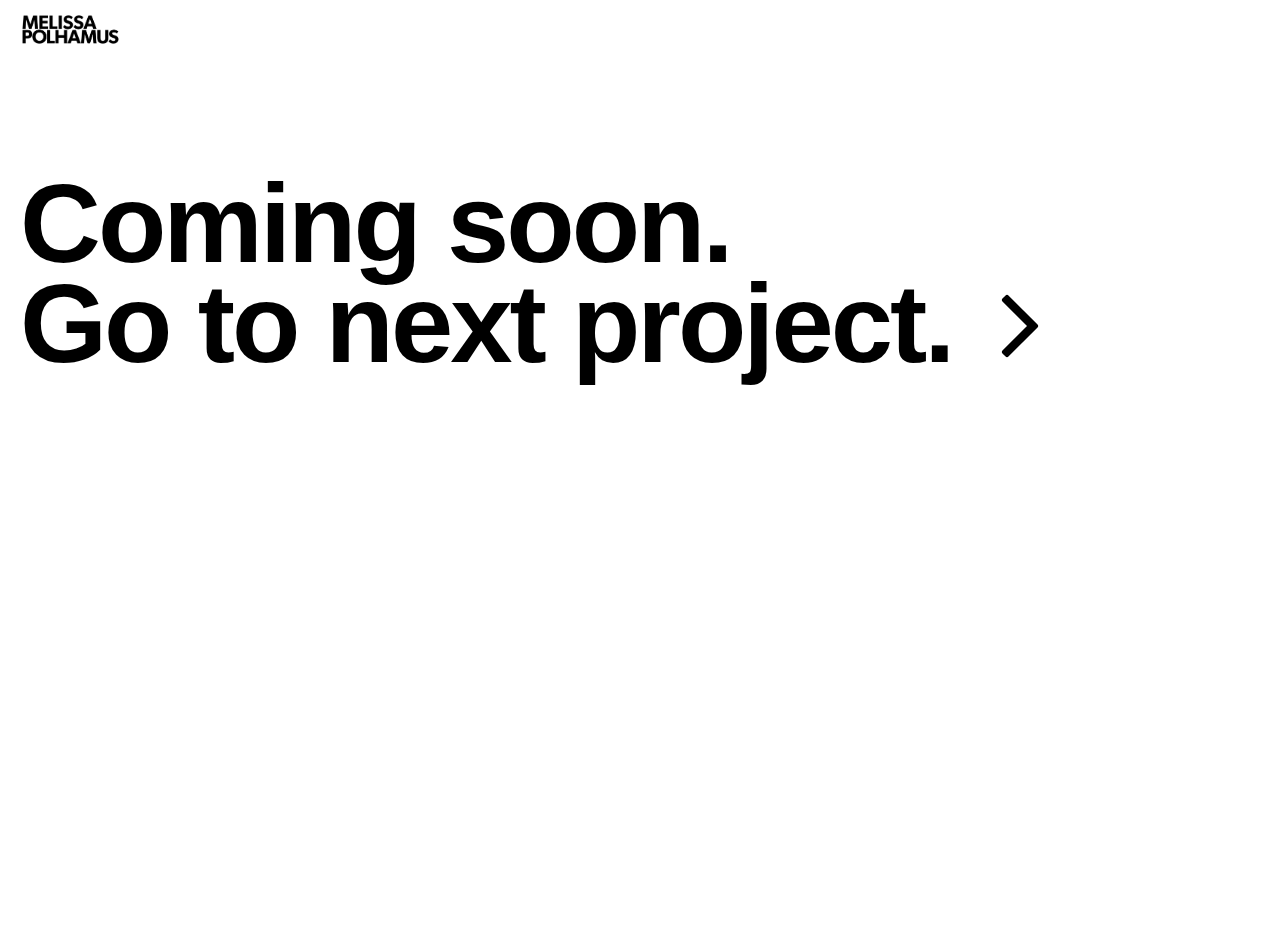
<file: coming-soon.html>
<!DOCTYPE html>
<html lang="en">

<head>
	<title>Melissa Plohamus</title>

	<link href="https://fonts.googleapis.com/css?family=Roboto:100,100i,300,300i,400,400i,500,500i,700,700i,900,900i" rel="stylesheet">

	<link rel="stylesheet" href="css/normalize.css">
	<link rel="stylesheet" href="css/simple-grid.css">
	<link rel="stylesheet" href="css/ideal-image-slider.css">
    <link rel="stylesheet" href="css/default.css">
	<link href="http://vjs.zencdn.net/5.8.8/video-js.css" rel="stylesheet">
    <link rel="stylesheet" href="https://cdnjs.cloudflare.com/ajax/libs/font-awesome/4.7.0/css/font-awesome.min.css">
    
    <link rel="stylesheet" href="css/styles.css">

    <meta name="viewport" content="width=device-width, initial-scale=1.0">
</head>

<body class="interior-pages">

	<div class="nav-interior-pages">
		<a href="./index.html">
			<img src="img/logo/MP_logo_no_notch.png" class="nav-logo">
		</a>

	</div>

	<section class="more-simon-malls top-margin">

			<div class="grid grid-pad">
		
				<div class="col-1-1">

				    <div class="content">
				        <p class="coming-soon">Coming soon.
				        <br>Go to next project.
				        <a href="./index.html#next-jones-ny">
				        	<i class="fa fa-angle-right"></i>
				        </a></p>
				    </div>

				</div>
			</div>

	</section>


</body>

</html>
</file>
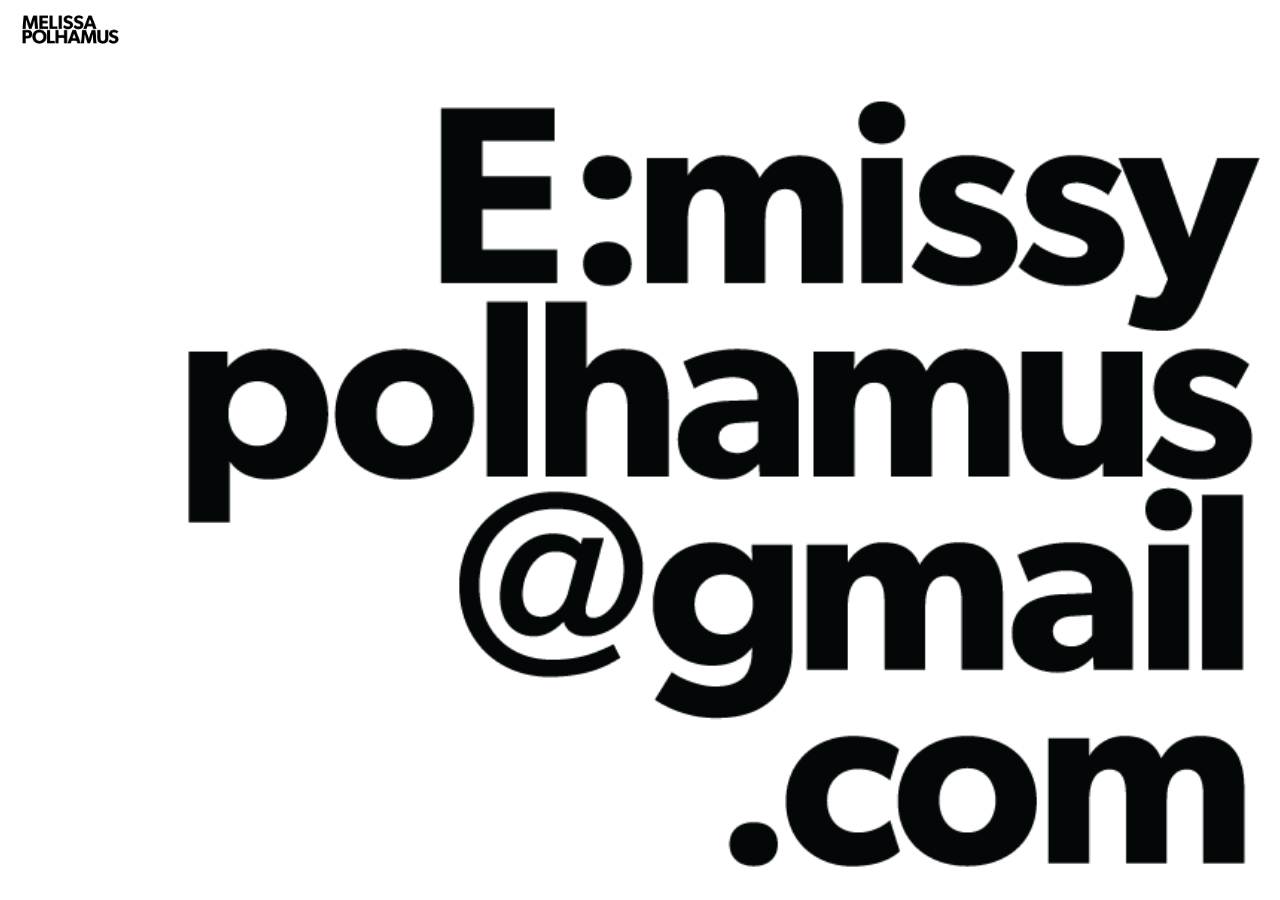
<file: contact.html>
<!DOCTYPE html>
<html lang="en">

<head>
	<title>Melissa Plohamus</title>

	<!-- <link href="https://fonts.googleapis.com/css?family=Roboto:100,100i,300,300i,400,400i,500,500i,700,700i,900,900i" rel="stylesheet"> -->

	<link href="https://fonts.googleapis.com/css?family=Hind+Guntur:300,400,500,600,700" rel="stylesheet">

	<link rel="stylesheet" href="css/normalize.css">
	<link rel="stylesheet" href="css/simple-grid.css">
    <link rel="stylesheet" href="css/styles.css">

</html>

<body>

	<div class="nav-interior-pages">
		<a href="./index.html">
			<img src="img/logo/MP_logo_no_notch.png" class="nav-logo">
		</a>

	</div>

	    
    <!-- <div class="height100"> -->
       
       <!-- <div class="content logo-position height100">
       		<a href= "mailto:missypolhamus@gmail.com?Subject=Hello Melissa">
	       		<img src="img/elements/email_graphic.png" class="main-image" id="contact-size">
       		</a>
       </div>

    </div> -->
	    	
	

	<div class="grid grid-pad height100">
	    
	    <div class="col-1-1">
	       <div class="content">
	       		<a href= "mailto:missypolhamus@gmail.com?Subject=Hello Melissa">
		       		<img src="img/elements/email_graphic.png" class="main-image" id="contact-size">
	       		</a>
	       </div>
	    </div>
	    	
	</div>
	
</body>
</file>
<file: css/simple-grid.css>
/*
  Simple Grid
  Project Page - http://thisisdallas.github.com/Simple-Grid/
  Author - Dallas Bass
  Site - http://dallasbass.com
*/


[class*='grid'],
[class*='col-'],
[class*='mobile-'],
.grid:after {
  -webkit-box-sizing: border-box;
  -moz-box-sizing: border-box;
  box-sizing: border-box;
}

[class*='col-'] {
  float: left;
    min-height: 1px;
  padding-right: 20px; /* column-space */
}

[class*='col-'] [class*='col-']:last-child {
  padding-right: 0;
}

.grid {
  width: 100%;
  max-width: 1140px;
  min-width: 748px; /* when using padded grid on ipad in portrait mode, width should be viewport-width - padding = (768 - 20) = 748. actually, it should be even smaller to allow for padding of grid containing element */
  margin: 0 auto;
  overflow: hidden;
}

.grid:after {
  content: "";
  display: table;
  clear: both;
}

.grid-pad {
  padding-top: 20px;
  padding-left: 20px; /* grid-space to left */
  padding-right: 0; /* grid-space to right: (grid-space-left - column-space) e.g. 20px-20px=0 */
}

.push-right {
  float: right;
}

/* Content Columns */

.col-1-1 {
  width: 100%;
}
.col-2-3, .col-8-12 {
  width: 66.66%;
}

.col-1-2, .col-6-12 {
  width: 50%;
}

.col-1-3, .col-4-12 {
  width: 33.33%;
}

.col-1-4, .col-3-12 {
  width: 25%;
}

.col-1-5 {
  width: 20%;
}

.col-1-6, .col-2-12 {
  width: 16.667%;
}

.col-1-7 {
  width: 14.28%;
}

.col-1-8 {
  width: 12.5%;
}

.col-1-9 {
  width: 11.1%;
}

.col-1-10 {
  width: 10%;
}

.col-1-11 {
  width: 9.09%;
}

.col-1-12 {
  width: 8.33%
}

/* Layout Columns */

.col-11-12 {
  width: 91.66%
}

.col-10-12 {
  width: 83.333%;
}

.col-9-12 {
  width: 75%;
}

.col-5-12 {
  width: 41.66%;
}

.col-7-12 {
  width: 58.33%
}

/* Pushing blocks */

.push-2-3, .push-8-12 {
  margin-left: 66.66%;
}

.push-1-2, .push-6-12 {
  margin-left: 50%;
}

.push-1-3, .push-4-12 {
  margin-left: 33.33%;
}

.push-1-4, .push-3-12 {
  margin-left: 25%;
}

.push-1-5 {
  margin-left: 20%;
}

.push-1-6, .push-2-12 {
  margin-left: 16.667%;
}

.push-1-7 {
  margin-left: 14.28%;
}

.push-1-8 {
  margin-left: 12.5%;
}

.push-1-9 {
  margin-left: 11.1%;
}

.push-1-10 {
  margin-left: 10%;
}

.push-1-11 {
  margin-left: 9.09%;
}

.push-1-12 {
  margin-left: 8.33%
}

@media handheld, only screen and (max-width: 767px) {
  .grid {
    width: 100%;
    min-width: 0;
    margin-left: 0;
    margin-right: 0;
    padding-left: 20px; /* grid-space to left */
    padding-right: 10px; /* grid-space to right: (grid-space-left - column-space) e.g. 20px-10px=10px */
  }

  [class*='col-'] {
    width: auto;
    float: none;
    margin: 10px 0;
    padding-left: 0;
    padding-right: 10px; /* column-space */
  }

  [class*='col-'] [class*='col-'] {
    padding-right: 0;
  }

  /* Mobile Layout */

  [class*='mobile-col-'] {
    float: left;
    margin: 0 0 10px;
    padding-left: 0;
    padding-right: 10px; /* column-space */
    padding-bottom: 0;
  }

  .mobile-col-1-1 {
    width: 100%;
  }
  .mobile-col-2-3, .mobile-col-8-12 {
    width: 66.66%;
  }

  .mobile-col-1-2, .mobile-col-6-12 {
    width: 50%;
  }

  .mobile-col-1-3, .mobile-col-4-12 {
    width: 33.33%;
  }

  .mobile-col-1-4, .mobile-col-3-12 {
    width: 25%;
  }

  .mobile-col-1-5 {
    width: 20%;
  }

  .mobile-col-1-6, .mobile-col-2-12 {
    width: 16.667%;
  }

  .mobile-col-1-7 {
    width: 14.28%;
  }

  .mobile-col-1-8 {
    width: 12.5%;
  }

  .mobile-col-1-9 {
    width: 11.1%;
  }

  .mobile-col-1-10 {
    width: 10%;
  }

  .mobile-col-1-11 {
    width: 9.09%;
  }

  .mobile-col-1-12 {
    width: 8.33%
  }

  /* Layout Columns */

  .mobile-col-11-12 {
    width: 91.66%
  }

  .mobile-col-10-12 {
    width: 83.333%;
  }

  .mobile-col-9-12 {
    width: 75%;
  }

  .mobile-col-5-12 {
    width: 41.66%;
  }

  .mobile-col-7-12 {
    width: 58.33%
  }

  .hide-on-mobile {
    display: none !important;
    width: 0;
    height: 0;
  }
}
</file>
<file: css/ideal-image-slider.css>
/*
 * Ideal Image Slider v1.5.1
 *
 * By Gilbert Pellegrom
 * http://gilbert.pellegrom.me
 *
 * Copyright (C) 2014 Dev7studios
 * https://raw.githubusercontent.com/gilbitron/Ideal-Image-Slider/master/LICENSE
 */

.ideal-image-slider {
	position: relative;
	overflow: hidden;
}
.iis-slide {
	display: block;
	bottom: 0;
	text-decoration: none;
	position: absolute;
	top: 0;
	left: 0;
	width: 100%;
	height: 100%;
	background-repeat: no-repeat;
	background-position: 50% 50%;
	background-size: cover;
	text-indent: -9999px;
}

/* Slide effect */
.iis-effect-slide .iis-slide {
	opacity: 0;
	-webkit-transition-property: -webkit-transform;
	   -moz-transition-property: -moz-transform;
		 -o-transition-property: -o-transform;
			transition-property: transform;
	-webkit-transition-timing-function: ease-out;
	   -moz-transition-timing-function: ease-out;
		 -o-transition-timing-function: ease-out;
			transition-timing-function: ease-out;
	-webkit-transform: translateX(0%);
		-ms-transform: translateX(0%);
			transform: translateX(0%);
}
.iis-effect-slide .iis-current-slide {
	opacity: 1;
	z-index: 1;
}
.iis-effect-slide .iis-previous-slide {
	-webkit-transform: translateX(-100%);
		-ms-transform: translateX(-100%);
			transform: translateX(-100%);
}
.iis-effect-slide .iis-next-slide {
	-webkit-transform: translateX(100%);
		-ms-transform: translateX(100%);
			transform: translateX(100%);
}
.iis-effect-slide.iis-direction-next .iis-previous-slide,
.iis-effect-slide.iis-direction-previous .iis-next-slide { opacity: 1; }

/* Touch styles */
.iis-touch-enabled .iis-slide { z-index: 1; }
.iis-touch-enabled .iis-current-slide { z-index: 2; }
.iis-touch-enabled.iis-is-touching .iis-previous-slide,
.iis-touch-enabled.iis-is-touching .iis-next-slide { opacity: 1; }

/* Fade effect */
.iis-effect-fade .iis-slide {
	-webkit-transition-property: opacity;
	   -moz-transition-property: opacity;
		 -o-transition-property: opacity;
			transition-property: opacity;
	-webkit-transition-timing-function: ease-in;
	   -moz-transition-timing-function: ease-in;
		 -o-transition-timing-function: ease-in;
			transition-timing-function: ease-in;
	opacity: 0;
}
.iis-effect-fade .iis-current-slide {
	opacity: 1;
	z-index: 1;
}
</file>
<file: css/default.css>
/*
 * Ideal Image Slider Default Theme
 * Version: 1.2.0
 */

.ideal-image-slider {
	background-color: #fff;
	background-image: url("[data-uri]");
	background-repeat: no-repeat;
	background-position: 50% 50%;
	background-size: 32px 32px;
}

/* Navigation */
.iis-previous-nav,
.iis-next-nav {
	position: absolute;
	top: 50%;
	z-index: 20;
	display: block;
	width: 30px;
	/*width: 60px;*/
	height: 30px;
	/*width: 60px;*/
	text-indent: -9999px;
	background-repeat: no-repeat;
	/*background-color: rgba(0,0,0,0.5);*/
	border-radius: 50px;
	/*background-size: 48px 48px;*/
	background-size: 20px 20px;
/*	cursor: pointer;
*/	opacity: 0;
	-webkit-transform: translateY(-50%);
		-ms-transform: translateY(-50%);
			transform: translateY(-50%);
	-webkit-transition: 0.3s ease-out;
	   -moz-transition: 0.3s ease-out;
		 -o-transition: 0.3s ease-out;
			transition: 0.3s ease-out;
}
.iis-previous-nav {
	left: 5%;
	background-position: 35% 50%;
	background-image: url("[data-uri]");
}
.iis-next-nav {
	right: 5%;
	background-position: 65% 50%;
	background-image: url("[data-uri]");
}
.ideal-image-slider:hover .iis-previous-nav,
.ideal-image-slider:hover .iis-next-nav { opacity: 0.5; }
.ideal-image-slider:hover .iis-previous-nav:hover,
.ideal-image-slider:hover .iis-next-nav:hover { opacity: 1.0; }

/* Bullet Navigation */
.iis-bullet-nav {
	position: absolute;
	bottom: 5%;
	right: 5%;
	z-index: 15;
	width: 90%;
	text-align: right;
	opacity: 0.4;
	-webkit-transition: 0.3s ease-out;
	   -moz-transition: 0.3s ease-out;
		 -o-transition: 0.3s ease-out;
			transition: 0.3s ease-out;
}
.iis-has-captions .iis-bullet-nav { max-width: 42%; }
.iis-bullet-nav a {
	display: inline-block;
	width: 10px;
	height: 10px;
	background: transparent;
	text-indent: 9999px;
	margin: 0 5px;
	border: 3px solid rgba(0,0,0,0.5);
	border-radius: 10px;
	cursor: pointer;
	-webkit-transition: 0.3s ease-out;
	   -moz-transition: 0.3s ease-out;
		 -o-transition: 0.3s ease-out;
			transition: 0.3s ease-out;
}
.iis-bullet-nav a.iis-bullet-active,
.iis-bullet-nav a:hover { background: #fff; }
.ideal-image-slider:hover .iis-bullet-nav { opacity: 0.7; }
.ideal-image-slider:hover .iis-bullet-nav:hover { opacity: 1.0; }

/* Captions */
.iis-has-captions .iis-slide { text-indent: 0; }
.iis-caption {
	position: absolute;
	left: 5%;
	bottom: 5%;
	max-width: 90%;
	z-index: 10;
	background: #000;
	background: rgba(0,0,0,0.5);
	padding: 5px 15px;
	border-radius: 10px;
	font: 14px/1.6em "Helvetica Neue", Helvetica, Arial, sans-serif;
	color: #fff;
	-webkit-box-sizing: border-box;
	-moz-box-sizing: border-box;
	box-sizing: border-box;
}
.iis-has-bullet-nav .iis-caption { max-width: 42%; }
.iis-caption .iis-caption-title { font-weight: bold; }
.iis-caption .iis-caption-content {
	font-size: 13px;
	line-height: 1.6em;
	color: #eee;
}
.iis-caption .iis-caption-content a,
.iis-caption .iis-caption-content a:visited {
	color: #eee;
	text-decoration: underline;
	border: 0;
}
.iis-caption .iis-caption-content a:hover,
.iis-caption .iis-caption-content a:active {
	color: #fff;
}
</file>
<file: css/styles.css>
/*Melissa Polhamus*/

/*OVERALL PAGE SETUP*/

* {
	box-sizing: border-box;
}

body{
	/*font-family: 'Roboto', sans-serif;*/
	font-family: 'Hind Guntur', sans-serif;
	font-size: 100%;
	font-weight: 300;
	/*background-color: #EBE8E6;*/

	
}

body, html{
	height: 100%;
}

section{
	margin-bottom: 400px;
}

@media handheld, only screen and (max-width: 767px){
	section{
	margin-bottom: 150px;}
}


.content{
	position: relative;
}

.height100{
	height:100%;
	position: relative;
}

.col-1-1{
	position: relative;
	z-index: 200;
}

.col-1-2{
	position: relative;
}

.logo-position{
	position: absolute;
	bottom: 7%;
}

.grid{
	overflow: visible;
	max-width: 1300px;
}

/*END OVERALL PAGE SETUP*/


/*CONTACT PAGE*/

#contact-size{
	width: 85%;
	position: fixed;
	right: 20px;
	bottom: 20px;
	/*margin-left: 20%;*/
}

@media handheld, only screen and (max-width: 767px){
	#contact-size{
	width: 90%;}
}

@media screen and (min-width: 1600px){
	#contact-size{
	width: 60%;}
}



/* END  contact page */



/*LANDING PAGE MAIN LOGO/BIO*/

.MP-logo img{
	cursor: pointer;
}

.MP-logo-hidden{
	display: none;
}

.black-logo-hidden{
	display:none;
}


.white-logo-hidden{
	display: none;

}

.white-logo-visible{
	display: inherit;
}


.MP-bio-hidden{
	display: none;
}

.gray-background{
	background-color: #EBE8E6;
}

/*------BIO------*/

.bio-txt{
	padding-left: 20px; 
	padding-right: 50px;
}

.bio-txt h1{

	font-size: 7em;
	font-weight: 700;
	line-height: 90%;
	letter-spacing: -3px;
	margin: 0;

}

.bio-txt h2{
	font-size: 2em;
	font-weight: 700;
	margin: 0;
	margin-top: .5em;

}



@media (max-width: 979px) and (min-width: 768px){
	.bio-txt h1{
		font-size: 5em;
		font-weight: 700;
		line-height: 90%;
		margin: 0;
	}

	.bio-txt h2{
		font-size: 1.75em;
		font-weight: 700;
		margin: 0;
		margin-top: .5em;
	}

}

@media (max-width: 767px){
	.bio-txt h1{
		font-size: 3em;
		font-weight: 700;
		line-height: 90%;
		letter-spacing: -.5px;
		margin: 0;
	}

	.bio-txt h2{
		font-size: 1.5em;
		font-weight: 900;
		margin: 0;
		margin-top: .5em;
	}

}

@media screen and (min-width: 1600px){
	.bio-txt h1{
		font-size: 10em;
		font-weight: 700;
		line-height: 90%;
		letter-spacing: -3px;
		margin: 0;
	}

	.bio-txt h2{
		font-size: 2em;
		font-weight: 700;
		margin: 0;
		margin-top: .5em;
	}

}





/*
@media handheld, only screen and (max-width: 767px){

}
*/



/*LANDING PAGE MAIN LOGO/BIO*/


/*NAVIGATION*/

nav {
  background-color: white;
  position: fixed;
  top: 0;
  /*width: 100%;*/
  z-index: 400;
  display: none;
  padding-left: 20px;
  padding-bottom: 5px;
  padding-top: 13px;
  /*text-align: right;*/
}

nav a {
  color: black;
  font-size: .5em;
  font-weight: 600;
 
}

nav img{
	width: 8%;
	box-shadow: none;
	display: inline-block;

}

.main-nav-scrolled{
	display: inherit;
}

@media handheld, only screen and (max-width: 767px) {
	nav img{ width: 25%;}

}

/*--- FOOTER contact---*/

footer a{
	background-color: white;
  	position: fixed;
  	bottom: 0;
  	right: 0;
  	width: 100%;
  	z-index: 400;
  	padding-top: 5px;
  	padding-bottom: 5px;
  	padding-right: 30px;
  	text-align: right;
  	font-size: .75em;
  	font-weight: 700;
  	display: none;
  	color: black;
}

.footer-scrolled{
	display: inherit;
}



/*--- nav on interior pages---*/

.nav-interior-pages{
	background-color: white;
  	position: fixed;
  	top: 0;
  	/*width: 100%;*/
  	z-index: 400;
  	padding-left: 20px;
  	padding-bottom: 13px;
  	padding-top: 13px;
}

.nav-interior-pages img{
	width: 8%;
	box-shadow: none;
	display: inline-block;
	}

.top-margin{
	margin-top: 50px;
}

@media handheld, only screen and (max-width: 767px) {
	.nav-interior-pages img{ width: 25%;}
	.top-margin{ margin-top: 30px;}
	}






/*END NAVIGATION*/


/*MORE INFO / NEXT BUTTONS*/

.triangle, .triangle-next{
	width: 0;
	height: 0;
	border-style: solid;
	border-width: 0 0 115px 100px;
	border-color: transparent transparent #000000 transparent;
	position: absolute;
	bottom: 0px;
	right: 0px;
}

.more-info-txt{
	color: white;
	font-size: .8em;
	line-height: 120%;
	text-align: right;
	position: absolute;
	bottom: 5px;
	right: 7px;
	display: inherit;
}

.more-info-button:hover .triangle{
		border-color: transparent transparent #F7F307 transparent;
}

.more-info-button:hover .more-info-txt{
	color: black;
	font-weight: 300;
}

.next-button:hover .triangle-next{
	border-color: transparent transparent #FFFFFF transparent;
}

.next-button:hover .next-button-txt{
	color: black;
	font-weight: 300;
	}

a{
	text-align: right;
	text-decoration: none;
	color: black;
}

/*-------- more info large text------*/

p.more-like-this{
	font-size: 7em;
	font-weight: 700;
	line-height: 75%;
	letter-spacing: -3px;
	text-align: left;
	color: black;
	margin-top: 20px;
	margin-bottom: 10px;
	border-bottom: 10px solid black;
}

.line-arrow{
	fill: none;
	stroke: black;
	stroke-width: 3px;
	display: inline-block;

}

i.fa-angle-right{
	font-size: 1em;
	padding-left: 20px;
}

i.fa-angle-right:hover{
	color: yellow;
}


#Y-yandp{
	letter-spacing: -10px;
}


/*END -- MORE INFO / NEXT BUTTONS*/


/*COMING SOON PAGE*/

p.coming-soon{
	font-size: 7em;
	font-weight: 700;
	line-height: 75%;
	letter-spacing: -3px;
	text-align: left;
	color: black;
	margin-bottom: 10px;

}

/*COMING SOON PAGE*/


/*PROJECT OPENER / DESCRIPTION*/

.main-image{
	padding-right: 0px;
	box-shadow: none;
	margin-top: 30px;
}

.project-summary{
	background-color: white;
	color: black;
	border-style: solid;
	border-width: 10px;
	font-size: 1em;
	line-height: 140%;
	padding: 20px;
	position: absolute;
	margin-left: 20px;
	bottom: 0px;
	width: 45%;
}

.project-summary-in-col{
	width: 100%;
	margin-left: 0px;
}

.all-cap-bold{
	font-weight: 700;
	text-transform: uppercase;
}


.project-name{
	margin: 0;
}

.project-description{
	margin-top: 5px;
	margin-bottom: 0;
}





@media handheld, only screen and (max-width: 767px) {
	.project-summary{
		position: relative;
		width: 93%;
		font-weight: 400;
		margin: 15px;
	}
}


/*------projects summary no overlap-----*/

.project-summary-no-overlap{
	/*background-color: black;
	color: white;
	font-size: .875em;
	margin: 0;
	padding: 20px;*/
	position: relative;
	/*bottom: 0px;
	width: 45%;*/
}

@media handheld, only screen and (max-width: 767px) {
	.project-summary-no-overlap{
		position: relative;
		width: 93%;
	}

	.project-summary-in-col{
	width: 100%;
	margin-left: 0px;
}
}


/*END - PROJECT OPENER / DESCRIPTION*/


/*PROJECT ELEMENTS*/


img{
	width: 100%;
	box-shadow: 7px 10px 10px #C3C2C4;
	display: block;
}

.image-margin{
	margin-bottom: 20px;
}

.no-shadow{
	box-shadow: none;
}

/*-----image slider-----*/

.image-slider{
	box-shadow: 7px 10px 10px #C3C2C4;
	z-index: 5;
}

/*-------video players---------*/

.video-js {
	width: 100%;
	height: 310px;
}


.full-screen-video{
	width: 100%;
	display: block;

}

/*END - PROJECT ELEMENTS*/
</file>
